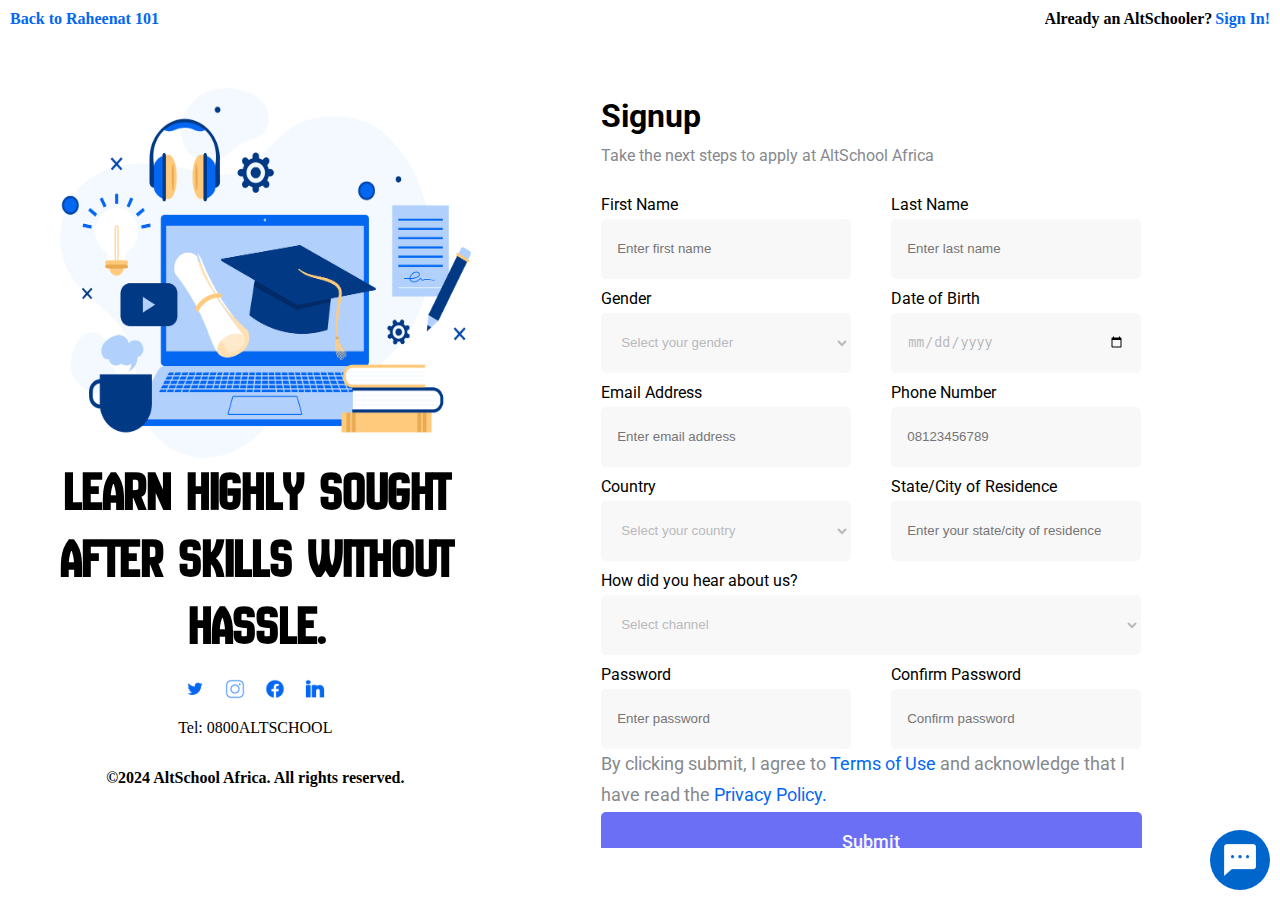
<file: form.html>
<!DOCTYPE html>
<html lang="en">
  <head>
    <meta charset="UTF-8" />
    <meta name="viewport" content="width=device-width, initial-scale=1.0" />
    <link rel="icon" href="Assets/Altschool logo.png" type="image/png" />
    <link rel="stylesheet" href="form.css" />

    <title>Unlock Your Potential with Altschool</title>
    <link rel="preconnect" href="https://fonts.googleapis.com" />
    <link rel="preconnect" href="https://fonts.gstatic.com" crossorigin />
    <link
      href="https://fonts.googleapis.com/css2?family=New+Amsterdam&display=swap"
      rel="stylesheet"
    />
    <link rel="preconnect" href="https://fonts.googleapis.com" />
    <link rel="preconnect" href="https://fonts.gstatic.com" crossorigin />
    <link
      href="https://fonts.googleapis.com/css2?family=New+Amsterdam&family=Roboto:ital,wght@0,100;0,300;0,400;0,500;0,700;0,900;1,100;1,300;1,400;1,500;1,700;1,900&display=swap"
      rel="stylesheet"
    />
  </head>

  <body>
    <nav>
      <a href="./index.html" target="_blank" class="back">
        <b>Back to Raheenat 101</b></a
      >
      <ul>
        <li><b>Already an AltSchooler?</b></li>

        <li>
          <a
            href="https://portal.altschoolafrica.com/auth/login"
            target="_blank"
          >
            <b>Sign In!</b>
          </a>
        </li>
      </ul>
    </nav>

    <section class="content">
      <div class="left">
        <img
          class="icon"
          alt="An icon depicting learning related things"
          src="./Assets/https___res.cloudinary.com_talentql-inc_image_upload_v1703728439_student-portal_academic_zzg4hi.png"
        />
        <div class="information">
          <p class="tag_line">
            <b> Learn highly sought after skills without hassle.</b>
          </p>
          <div class="contact">
            <a href="https://x.com/altschoolafrica" target="_blank">
              <img src="./Assets/icons8-twitter-48.png" alt="Twitter logo" />
            </a>
            <a
              href="https://www.instagram.com/altschoolafrica/"
              target="_blank"
            >
              <img
                src="./Assets/icons8-instagram-50.png"
                alt="Instagram logo"
              />
            </a>
            <a
              href="https://web.facebook.com/AltSchoolAfrica?_rdc=1&_rdr"
              target="_blank"
            >
              <img src="./Assets/icons8-facebook-50.png" alt="Facebook logo" />
            </a>
            <a
              href="https://www.linkedin.com/school/altschoolafrica"
              target="_blank"
            >
              <img
                src="./Assets/icons8-linkedin-2-50.png"
                alt="Linkedin logo"
              />
            </a>
          </div>
          <p>Tel: 0800ALTSCHOOL</p>
          <p><b>©2024 AltSchool Africa. All rights reserved.</b></p>
        </div>
      </div>

      <div class="right">
        <h1>Signup</h1>
        <p class="intro">Take the next steps to apply at AltSchool Africa</p>

        <form>
          <div class="actual_form">
            <div class="form_grid">
              <div class="form_item">
                <label for="fname">First Name</label>
                <input
                  type="text"
                  id="fname"
                  name="fname"
                  placeholder="Enter first name"
                />
              </div>
              <div class="form_item">
                <label for="lname">Last Name</label>
                <input
                  type="text"
                  name="lname"
                  id="lname"
                  placeholder="Enter last name"
                />
              </div>
              <div class="form_item">
                <label for="gender">Gender</label>

                <select id="gender" name="gender">
                  <option value="" disabled selected hidden>
                    Select your gender
                  </option>
                  <option value="Option 1">Male</option>
                  <option value="Option 2">Female</option>
                </select>
              </div>
              <div class="form_item">
                <label for="dob"> Date of Birth</label>
                <input
                  type="date"
                  name="dob"
                  id="dob"
                  placeholder="Enter last name"
                />
              </div>
              <div class="form_item">
                <label for="email">Email Address</label>
                <input
                  type="email"
                  name="email"
                  id="email"
                  placeholder="Enter email address"
                />
              </div>
              <div class="form_item">
                <label for="pnumber">Phone Number</label>
                <input
                  type="tel"
                  name="pnumber"
                  id="pnumber"
                  placeholder="08123456789"
                />
              </div>
              <div class="form_item">
                <label for="country">Country</label>
                <select id="country" name="country">
                  <option value="" disabled selected hidden>
                    Select your country
                  </option>
                  <option value="AF">Afghanistan</option>
                  <option value="AL">Albania</option>
                  <option value="DZ">Algeria</option>
                  <option value="AS">American Samoa</option>
                  <option value="AD">Andorra</option>
                  <option value="AO">Angola</option>
                  <option value="AI">Anguilla</option>
                  <option value="AQ">Antarctica</option>
                  <option value="AG">Antigua and Barbuda</option>
                  <option value="AR">Argentina</option>
                  <option value="AM">Armenia</option>
                  <option value="AW">Aruba</option>
                  <option value="AU">Australia</option>
                  <option value="AT">Austria</option>
                  <option value="AZ">Azerbaijan</option>
                  <option value="BS">Bahamas</option>
                  <option value="BH">Bahrain</option>
                  <option value="BD">Bangladesh</option>
                  <option value="BB">Barbados</option>
                  <option value="BY">Belarus</option>
                  <option value="BE">Belgium</option>
                  <option value="BZ">Belize</option>
                  <option value="BJ">Benin</option>
                  <option value="BM">Bermuda</option>
                  <option value="BT">Bhutan</option>
                  <option value="BO">Bolivia</option>
                  <option value="BA">Bosnia and Herzegovina</option>
                  <option value="BW">Botswana</option>
                  <option value="BV">Bouvet Island</option>
                  <option value="BR">Brazil</option>
                  <option value="IO">British Indian Ocean Territory</option>
                  <option value="BN">Brunei Darussalam</option>
                  <option value="BG">Bulgaria</option>
                  <option value="BF">Burkina Faso</option>
                  <option value="BI">Burundi</option>
                  <option value="CV">Cabo Verde</option>
                  <option value="KH">Cambodia</option>
                  <option value="CM">Cameroon</option>
                  <option value="CA">Canada</option>
                  <option value="KY">Cayman Islands</option>
                  <option value="CF">Central African Republic</option>
                  <option value="TD">Chad</option>
                  <option value="CL">Chile</option>
                  <option value="CN">China</option>
                  <option value="CX">Christmas Island</option>
                  <option value="CC">Cocos (Keeling) Islands</option>
                  <option value="CO">Colombia</option>
                  <option value="KM">Comoros</option>
                  <option value="CD">Congo (Kinshasa)</option>
                  <option value="CG">Congo (Brazzaville)</option>
                  <option value="CK">Cook Islands</option>
                  <option value="CR">Costa Rica</option>
                  <option value="CI">Côte d'Ivoire</option>
                  <option value="HR">Croatia</option>
                  <option value="CU">Cuba</option>
                  <option value="CW">Curaçao</option>
                  <option value="CY">Cyprus</option>
                  <option value="CZ">Czech Republic</option>
                  <option value="DK">Denmark</option>
                  <option value="DJ">Djibouti</option>
                  <option value="DM">Dominica</option>
                  <option value="DO">Dominican Republic</option>
                  <option value="EC">Ecuador</option>
                  <option value="EG">Egypt</option>
                  <option value="SV">El Salvador</option>
                  <option value="GQ">Equatorial Guinea</option>
                  <option value="ER">Eritrea</option>
                  <option value="EE">Estonia</option>
                  <option value="ET">Ethiopia</option>
                  <option value="FK">Falkland Islands (Malvinas)</option>
                  <option value="FO">Faroe Islands</option>
                  <option value="FJ">Fiji</option>
                  <option value="FI">Finland</option>
                  <option value="FR">France</option>
                  <option value="GF">French Guiana</option>
                  <option value="PF">French Polynesia</option>
                  <option value="TF">French Southern Territories</option>
                  <option value="GA">Gabon</option>
                  <option value="GM">Gambia</option>
                  <option value="GE">Georgia</option>
                  <option value="DE">Germany</option>
                  <option value="GH">Ghana</option>
                  <option value="GI">Gibraltar</option>
                  <option value="GR">Greece</option>
                  <option value="GL">Greenland</option>
                  <option value="GD">Grenada</option>
                  <option value="GP">Guadeloupe</option>
                  <option value="GU">Guam</option>
                  <option value="GT">Guatemala</option>
                  <option value="GG">Guernsey</option>
                  <option value="GN">Guinea</option>
                  <option value="GW">Guinea-Bissau</option>
                  <option value="GY">Guyana</option>
                  <option value="HT">Haiti</option>
                  <option value="HM">Heard Island and McDonald Islands</option>
                  <option value="VA">Holy See (Vatican City State)</option>
                  <option value="HN">Honduras</option>
                  <option value="HK">Hong Kong</option>
                  <option value="HU">Hungary</option>
                  <option value="IS">Iceland</option>
                  <option value="IN">India</option>
                  <option value="ID">Indonesia</option>
                  <option value="IR">Iran</option>
                  <option value="IQ">Iraq</option>
                  <option value="IE">Ireland</option>
                  <option value="IM">Isle of Man</option>
                  <option value="IL">Israel</option>
                  <option value="IT">Italy</option>
                  <option value="JM">Jamaica</option>
                  <option value="JP">Japan</option>
                  <option value="JE">Jersey</option>
                  <option value="JO">Jordan</option>
                  <option value="KZ">Kazakhstan</option>
                  <option value="KE">Kenya</option>
                  <option value="KI">Kiribati</option>
                  <option value="KP">Korea (North)</option>
                  <option value="KR">Korea (South)</option>
                  <option value="KW">Kuwait</option>
                  <option value="KG">Kyrgyzstan</option>
                  <option value="LA">Laos</option>
                  <option value="LV">Latvia</option>
                  <option value="LB">Lebanon</option>
                  <option value="LS">Lesotho</option>
                  <option value="LR">Liberia</option>
                  <option value="LY">Libya</option>
                  <option value="LI">Liechtenstein</option>
                  <option value="LT">Lithuania</option>
                  <option value="LU">Luxembourg</option>
                  <option value="MO">Macao</option>
                  <option value="MK">Macedonia</option>
                  <option value="MG">Madagascar</option>
                  <option value="MW">Malawi</option>
                  <option value="MY">Malaysia</option>
                  <option value="MV">Maldives</option>
                  <option value="ML">Mali</option>
                  <option value="MT">Malta</option>
                  <option value="MH">Marshall Islands</option>
                  <option value="MQ">Martinique</option>
                  <option value="MR">Mauritania</option>
                  <option value="MU">Mauritius</option>
                  <option value="YT">Mayotte</option>
                  <option value="MX">Mexico</option>
                  <option value="FM">Micronesia</option>
                  <option value="MD">Moldova</option>
                  <option value="MC">Monaco</option>
                  <option value="MN">Mongolia</option>
                  <option value="ME">Montenegro</option>
                  <option value="MS">Montserrat</option>
                  <option value="MA">Morocco</option>
                  <option value="MZ">Mozambique</option>
                  <option value="MM">Myanmar</option>
                  <option value="NA">Namibia</option>
                  <option value="NR">Nauru</option>
                  <option value="NP">Nepal</option>
                  <option value="NL">Netherlands</option>
                  <option value="NC">New Caledonia</option>
                  <option value="NZ">New Zealand</option>
                  <option value="NI">Nicaragua</option>
                  <option value="NE">Niger</option>
                  <option value="NG">Nigeria</option>
                  <option value="NU">Niue</option>
                  <option value="NF">Norfolk Island</option>
                  <option value="MP">Northern Mariana Islands</option>
                  <option value="NO">Norway</option>
                  <option value="OM">Oman</option>
                  <option value="PK">Pakistan</option>
                  <option value="PW">Palau</option>
                  <option value="PS">Palestinian Territory</option>
                  <option value="PA">Panama</option>
                  <option value="PG">Papua New Guinea</option>
                  <option value="PY">Paraguay</option>
                  <option value="PE">Peru</option>
                  <option value="PH">Philippines</option>
                  <option value="PN">Pitcairn</option>
                  <option value="PL">Poland</option>
                  <option value="PT">Portugal</option>
                  <option value="PR">Puerto Rico</option>
                  <option value="QA">Qatar</option>
                  <option value="RE">Réunion</option>
                  <option value="RO">Romania</option>
                  <option value="RU">Russian Federation</option>
                  <option value="RW">Rwanda</option>
                  <option value="BL">Saint Barthélemy</option>
                  <option value="SH">
                    Saint Helena, Ascension and Tristan da Cunha
                  </option>
                  <option value="KN">Saint Kitts and Nevis</option>
                  <option value="LC">Saint Lucia</option>
                  <option value="MF">Saint Martin (French part)</option>
                  <option value="PM">Saint Pierre and Miquelon</option>
                  <option value="VC">Saint Vincent and the Grenadines</option>
                  <option value="WS">Samoa</option>
                  <option value="SM">San Marino</option>
                  <option value="ST">Sao Tome and Principe</option>
                  <option value="SA">Saudi Arabia</option>
                  <option value="SN">Senegal</option>
                  <option value="RS">Serbia</option>
                  <option value="SC">Seychelles</option>
                  <option value="SL">Sierra Leone</option>
                  <option value="SG">Singapore</option>
                  <option value="SX">Sint Maarten (Dutch part)</option>
                  <option value="SK">Slovakia</option>
                  <option value="SI">Slovenia</option>
                  <option value="SB">Solomon Islands</option>
                  <option value="SO">Somalia</option>
                  <option value="ZA">South Africa</option>
                  <option value="GS">
                    South Georgia and the South Sandwich Islands
                  </option>
                  <option value="SS">South Sudan</option>
                  <option value="ES">Spain</option>
                  <option value="LK">Sri Lanka</option>
                  <option value="SD">Sudan</option>
                  <option value="SR">Suriname</option>
                  <option value="SJ">Svalbard and Jan Mayen</option>
                  <option value="SE">Sweden</option>
                  <option value="CH">Switzerland</option>
                  <option value="SY">Syrian Arab Republic</option>
                  <option value="TW">Taiwan</option>
                  <option value="TJ">Tajikistan</option>
                  <option value="TZ">Tanzania</option>
                  <option value="TH">Thailand</option>
                  <option value="TL">Timor-Leste</option>
                  <option value="TG">Togo</option>
                  <option value="TK">Tokelau</option>
                  <option value="TO">Tonga</option>
                  <option value="TT">Trinidad and Tobago</option>
                  <option value="TN">Tunisia</option>
                  <option value="TR">Turkey</option>
                  <option value="TM">Turkmenistan</option>
                  <option value="TC">Turks and Caicos Islands</option>
                  <option value="TV">Tuvalu</option>
                  <option value="UG">Uganda</option>
                  <option value="UA">Ukraine</option>
                  <option value="AE">United Arab Emirates</option>
                  <option value="GB">United Kingdom</option>
                  <option value="US">United States</option>
                  <option value="UY">Uruguay</option>
                  <option value="UZ">Uzbekistan</option>
                  <option value="VU">Vanuatu</option>
                  <option value="VE">Venezuela</option>
                  <option value="VN">Viet Nam</option>
                  <option value="VG">Virgin Islands (British)</option>
                  <option value="VI">Virgin Islands (U.S.)</option>
                  <option value="WF">Wallis and Futuna</option>
                  <option value="EH">Western Sahara</option>
                  <option value="YE">Yemen</option>
                  <option value="ZM">Zambia</option>
                  <option value="ZW">Zimbabwe</option>
                </select>
              </div>
              <div class="form_item">
                <label for="residence">State/City of Residence</label>
                <input
                  type="text"
                  name="residence"
                  id="residence"
                  placeholder="Enter your state/city of residence"
                />
              </div>
              <div class="form_item">
                <label for="channel">How did you hear about us?</label>
                <select name="channel" id="channel">
                  <option value="" disabled selected hidden>
                    Select channel
                  </option>
                  <option value="Twitter">Twitter</option>

                  <option value="Facebook">Facebook</option>
                  <option value="Linkedin">Linkedin</option>
                  <option value="Youtube">Youtube</option>
                  <option value="Friend">Friend</option>
                  <option value="Whatsapp">Whatsapp</option>
                  <option value="Instagram">Instagram</option>
                  <option value="Bill Board">Bill Board</option>
                  <option value="Sales officer">Sales officer</option>
                  <option value="Other">Other</option>
                </select>
              </div>
              <div class="form_item">
                <label for="password">Password</label>
                <input
                  type="password"
                  name="password"
                  id="password"
                  placeholder="Enter password"
                />
              </div>
              <div class="form_item">
                <label for="confirm_password">Confirm Password</label>
                <input
                  id="confirm_password"
                  type="password"
                  name="confirm_password"
                  placeholder="Confirm password"
                />
              </div>
            </div>

            <p>
              By clicking submit, I agree to
              <a
                href="https://altschoolafrica.com/terms-and-conditions"
                target="_blank"
                >Terms of Use</a
              >
              and acknowledge that I have read the
              <a
                href="https://altschoolafrica.com/terms-and-conditions"
                target="_blank"
                >Privacy Policy.</a
              >
            </p>
            <input class="submit" type="submit" value="Submit" />
          </div>
        </form>
      </div>
    </section>
    <div class="chat">
      <a href="">
        <div class="container">
          <img src="./Assets/icons8-chat-48.png" alt="chat" class="chat_icon" />
        </div>
      </a>
    </div>
  </body>
</html>
</file>
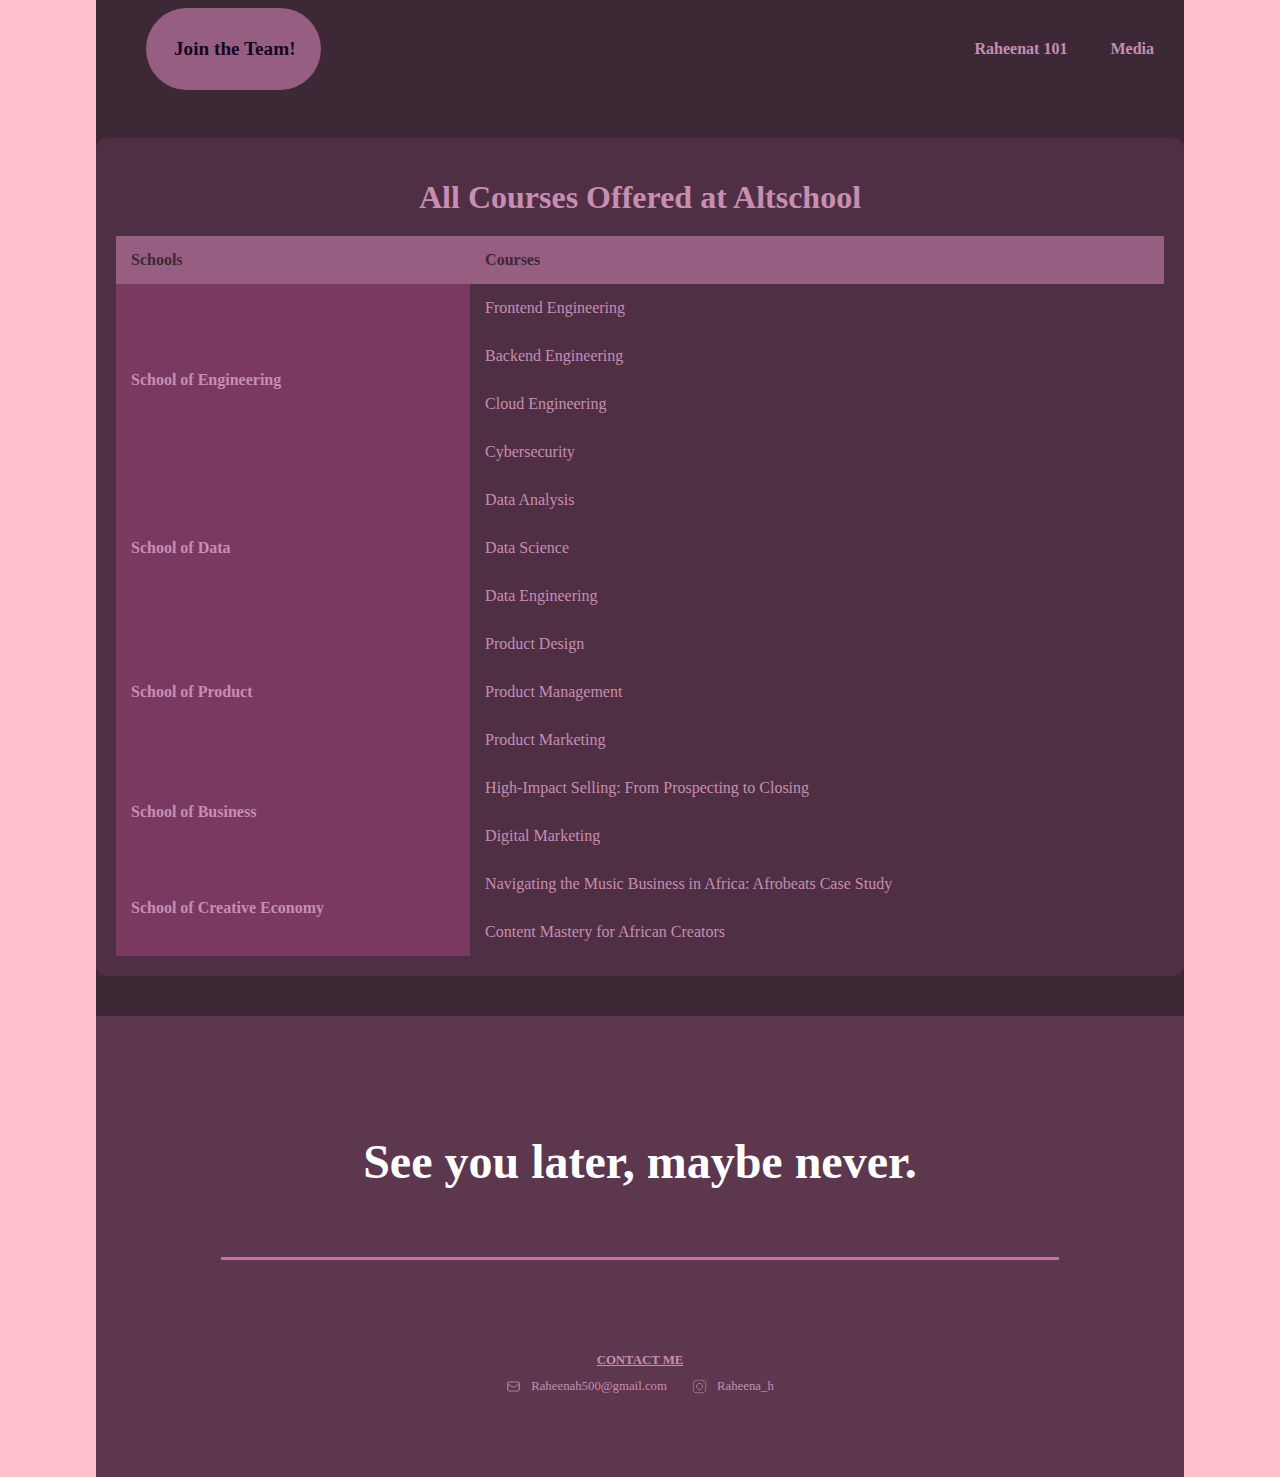
<file: table.html>
<!DOCTYPE html>
<html lang="en">
  <head>
    <meta charset="UTF-8" />
    <meta name="viewport" content="width=device-width, initial-scale=1.0" />
    <title>Table</title>
    <link rel="stylesheet" href="table.css" />
    <link rel="icon" href="/Assets/Title.jpg" type="image/icon type" />
  </head>
  <body>
    <main>
      <nav>
        <ul>
          <li><a href="./form.html" target="_blank">Join the Team!</a></li>
          <li><a href="./index.html">Raheenat 101</a></li>
          <li><a href="./media.html">Media</a></li>
        </ul>
      </nav>
      <section class="table_section">
        <h1 class="table_title">All Courses Offered at Altschool</h1>
        <table>
          <thead>
            <tr>
              <th>Schools</th>
              <th>Courses</th>
            </tr>
          </thead>
          <tbody>
            <tr>
              <td rowspan="4" class="school_cell">School of Engineering</td>
              <td>Frontend Engineering</td>
            </tr>
            <tr>
              <td>Backend Engineering</td>
            </tr>
            <tr>
              <td>Cloud Engineering</td>
            </tr>
            <tr>
              <td>Cybersecurity</td>
            </tr>
            <tr>
              <td rowspan="3" class="school_cell">School of Data</td>
              <td>Data Analysis</td>
            </tr>
            <tr>
              <td>Data Science</td>
            </tr>
            <tr>
              <td>Data Engineering</td>
            </tr>
            <tr>
              <td rowspan="3" class="school_cell">School of Product</td>
              <td>Product Design</td>
            </tr>
            <tr>
              <td>Product Management</td>
            </tr>
            <tr>
              <td>Product Marketing</td>
            </tr>
            <tr>
              <td rowspan="2" class="school_cell">School of Business</td>
              <td>High-Impact Selling: From Prospecting to Closing</td>
            </tr>
            <tr>
              <td>Digital Marketing</td>
            </tr>
            <tr>
              <td rowspan="2" class="school_cell">
                School of Creative Economy
              </td>
              <td>
                Navigating the Music Business in Africa: Afrobeats Case Study
              </td>
            </tr>
            <tr>
              <td>Content Mastery for African Creators</td>
            </tr>
          </tbody>
        </table>
      </section>
      <footer class="footer">
        <div class="footer_con">
          <p class="closing_tag">See you later, maybe never.</p>
          <div class="footer_line"></div>
          <div class="bottom">
            <div class="contact">
              <p class="contact_head">CONTACT ME</p>
              <div class="channel_container">
                <div class="channel">
                  <img src="Assets/icons8-email-48.png" alt="Email Icon" />
                  <p>Raheenah500@gmail.com</p>
                </div>
                <div class="channel">
                  <img
                    src="Assets/icons8-instagram-50 (1).png"
                    alt="Instagram Icon"
                  />
                  <p>Raheena_h</p>
                </div>
              </div>
            </div>
          </div>
        </div>
      </footer>
    </main>
  </body>
</html>
</file>
<file: form.css>
:root {
  --input: #f9f8f8;
  --input_text: #b8b9bd;
  --back_to_top: #0066cc;
  --submit: #6a6ff5;
  --grey_text: #86898e;
  --blue_text: #0367f2;
  --blue_shadow: #217af6;
  --submit_hover: #7376c6;
  --black: #000000;
}
@font-face {
  font-family: "New Amsterdam", sans-serif;
  font-weight: 400;
  font-style: normal;
}

body {
  margin: 0;
  /* width: 100vw; */
}

nav {
  color: var(--black);
  padding: 10px;
  display: flex;
  flex-direction: row;
  align-items: center;
  box-sizing: border-box;
  width: 100%;
  margin: 0;
  /* padding-left: 20px;
  padding-right: 20px; */
}

.back {
  text-decoration: none;
  display: inline;
  color: var(--blue_text);
}

nav ul {
  list-style-type: none;
  display: flex;
  flex-wrap: nowrap;
  overflow: hidden;
  margin: 0;
  padding: 0;
  margin-left: auto;
}

nav ul a {
  text-decoration: none;
  color: var(--blue_text);
  margin-left: 3px;
}
.content {
  display: grid;
  grid-template-columns: 1.4fr 2fr;
  gap: 40px;
  margin: 0;
  position: relative;
  width: 100%;
  /* background-color: #0367F2; */
  /* padding-left: 60px; */
  /* padding-right: 60px; */
}

.left,
.right {
  box-sizing: border-box;
  padding: 50px;
  /* background-color: var(--submit); */
}
.left {
}

.right::-webkit-scrollbar {
  display: none;
}
.right {
  max-height: 90dvh;
  overflow-y: scroll;
}
.information {
  display: flex;
  flex-direction: column;
  justify-content: center;
  align-items: center;
}
.tag_line {
  font-size: 1.5em;
  font-family: "New Amsterdam", sans-serif;
  color: var(--black);
  font-size: 3.5rem;
  font-weight: 500;
  text-align: center;
  margin-left: 5px;
  /* background-color: var(--submit); */
  margin-top: -5px;
  /* line-height: 1.8; */
}
.icon {
  width: 100%;
  height: 370px;
  margin-left: 10px;
}
.contact {
  display: grid;
  grid-template-columns: repeat(4, 1fr);
  justify-content: center;
  margin-top: -35px;
  gap: 20px;
  /* margin: 0; */
}
.contact img {
  width: 20px;
  height: 20px;
}

.form_grid {
  display: grid;
  grid-template-columns: 250px 250px;
  column-gap: 40px;
  row-gap: 10px;
  /* background-color: var(--back_to_top); */
}
.form_item {
  display: flex;
  flex-direction: column;
}
.form_grid :nth-child(9) {
  grid-column: span 2;
}
.form_item label {
  font-size: 1rem;
  font-family: "Roboto", sans-serif;
  color: var(--black);
  font-weight: 400;
  margin-bottom: 5px;
}
.form_item input,
.form_item select {
  width: 100%;
  height: 60px;
  padding: 15px;
  border: 1px solid var(--input);
  border-radius: 5px;
  background-color: var(--input);
  color: var(--input_text);
  box-sizing: border-box;
  transition: box-shadow 0.5s;
}
.form_item input:focus,
.form_item select:focus {
  border-color: var(--blue_text);
  box-shadow: var(--blue_shadow) 0px 0px 5px;
  outline: none;
}
.form_item input:hover,
.form_item select:hover {
  border-color: var(--blue_text);
  outline: none;
}
.actual_form {
  display: flex;
  flex-direction: column;
  justify-content: center;
  align-items: center;
  width: 86%;
}
.actual_form p {
  font-size: 1.1rem;
  font-family: "Roboto", sans-serif;
  color: var(--grey_text);
  font-weight: 400;
  text-align: left;
  margin: 0;
  line-height: 1.8;
}
.actual_form a {
  text-decoration: none;
  color: var(--blue_text);
}
form {
  margin-top: 30px;
}
.submit {
  width: 100%;
  height: 60px;
  background-color: var(--submit);
  color: var(--input);
  border: none;
  border-radius: 5px;
  font-size: 1.1rem;
  font-family: "Roboto", sans-serif;
  font-weight: 500;
  cursor: pointer;
  transition: background-color 0.5s;
}
.submit:hover {
  background-color: var(--submit_hover);
  box-shadow: 0px 4px 8px var(--grey_text);
}
.intro {
  font-size: 1rem;
  font-family: "Roboto", sans-serif;
  color: var(--grey_text);
  font-weight: 400;
  text-align: left;
  margin: 0;
}
.right h1 {
  font-size: 2rem;
  font-family: "Roboto", sans-serif;
  color: var(--black);
  font-weight: 700;
  text-align: left;
  margin: 0;
  line-height: 1.8;
}
.container {
  display: flex;
  flex-direction: column;
  justify-content: center;
  align-items: center;
  width: 60px;
  height: 60px;
  border-radius: 40px;
  position: fixed;
  right: 10px;
  bottom: 10px;
  background-color: var(--back_to_top);
}
.chat_icon {
  width: 40px;
  height: 40px;
}
.chat {
  display: flex;
  flex-direction: row;
  justify-content: center;
  align-items: center;
  box-shadow: 0px 4px 8px var(--grey_text);
  background-color: var(--input);
  /* border-radius: 40px; */
}

@media (max-width: 480px) {
  nav {
    padding: 0.5em;
  }

  .right {
    margin-bottom: 0.5em;
    /* max-height: 100dvh; */
  }
  .left {
    display: none;
  }

  .icon {
    width: 100px;
  }

  .contact img {
    width: 30px;
  }
  .form_grid {
    display: flex;
    flex-direction: column;
    column-gap: 40px;
    row-gap: 10px;
    /* background-color: var(--back_to_top); */
  }
  .actual_form {
    display: flex;
    flex-direction: column;
    justify-content: center;
    align-items: center;
    /* width: 86%; */
  }
  .actual_form p {
    font-size: 1.1rem;
    font-family: "Roboto", sans-serif;
    color: var(--grey_text);
    font-weight: 400;
    text-align: left;
    margin: 0;
    line-height: 1.8;
  }
  .actual_form a {
    text-decoration: none;
    color: var(--blue_text);
  }
  form {
    margin-top: 30px;
  }
  .content {
    display: flex;
    flex-direction: column;
    gap: 40px;
    margin: 0;
    position: relative;
    width: 100%;
    /* background-color: #0367F2; */
    /* padding-left: 60px; */
    /* padding-right: 60px; */
  }
}

@media (max-width: 1024px) and (min-width: 481px) {
    nav {
    padding: 0.5em;
  }

  .right {
    margin-bottom: 0.5em;
    /* max-height: 100dvh; */
  }
  .left {
    display: none;
  }

  .icon {
    width: 100px;
  }

  .contact img {
    width: 30px;
  }
  .form_grid {
    display: grid;
grid-template-columns: 1fr 1fr;
    column-gap: 40px;
    row-gap: 10px;
    /* background-color: var(--back_to_top); */
  }
  .actual_form {
    display: flex;
    flex-direction: column;
    justify-content: center;
    align-items: center;
    width: 100%;
    justify-self: center;
  }
  form{
    justify-self: center;
    width: 100%;
    margin: 0 auto;
  }
  .actual_form p {
    font-size: 1.1rem;
    font-family: "Roboto", sans-serif;
    color: var(--grey_text);
    font-weight: 400;
    text-align: left;
    margin: 0;
    line-height: 1.8;
  }
  .actual_form a {
    text-decoration: none;
    color: var(--blue_text);
  }
  form {
    margin-top: 30px;
  }
  .content {
    display: flex;
    flex-direction: column;
    gap: 40px;
    margin: 0;
    position: relative;
    width: 100%;
    /* background-color: #0367F2; */
    /* padding-left: 60px; */
    /* padding-right: 60px; */
  }
}
</file>
<file: table.css>
:root {
  --light_text: #c78eb2;
  --line: #d46bad;
  --background3: #5c374e;
  --dark_text: #16051d;
  --bacground: #3d2835;
  --background2: #4f2f43;
  --back_to_top: #4c1b39;
  --light: #c07ca6;
  --medium: #7a3961;
  --shadow: #240116;
  --button: #965f81;
  --cardback: #eeabd4;
  --button_hover: #c07ca6;
  --black: #000000;
  --answer: #a3688c;
}
main {
  max-width: 85dvw;
  margin: 0 auto;
  background-color: var(--bacground);
}
body {
  margin: 0 auto;
  /* background-color: var(--bacground); */
  font-family: "DM Serif Text";
  background-color: pink;
  /* width: 80dvw; */
}
nav {
  color: var(--black);
  padding: 10px;
  display: flex;
  flex-direction: row;
  align-items: center;
  box-sizing: border-box;
  width: 100%;
  margin: 0;
  padding-block: 8px;
  /* padding-left: 20px;
  padding-right: 20px; */
}
nav ul {
  list-style-type: none;
  display: flex;
  flex-wrap: nowrap;
  overflow: hidden;
  align-items: center;
  margin: 0;
  padding: 0;
  width: 100%;
}

nav ul a {
  text-decoration: none;
  color: var(--light_text);
  margin-inline-start: 3px;
}
nav ul li:first-child {
  margin-inline-end: auto;
  background-color: var(--button);
  padding-block: 30px;
  font-size: 1.2rem;
  color: var(--dark_text) !important;
  font-weight: bolder;
  padding-inline: 25px;
  border-radius: 50px;
}
nav ul li:first-child a {
  color: inherit;
}
nav ul li:first-child:hover {
  background-color: var(--button_hover);
  box-shadow: 0px 1px 10px var(--shadow);
}

nav ul li {
  margin-inline-start: 40px;
  font-size: 1rem;
  font-weight: 600;
}
nav ul li:nth-child(3) {
  margin-inline-end: 20px;
}
nav ul li:nth-child(3):hover,
nav ul li:nth-child(2):hover {
  font-size: 1.2rem;
}


.table_section {
  margin: 40px auto;
  padding: 20px;
  background-color: var(--background2);
  border-radius: 10px;
}

.table_title {
  font-size: 2rem;
  color: var(--light_text);
  font-weight: 600;
  text-align: center;
  margin-bottom: 20px;
}

table {
  width: 100%;
  border-collapse: collapse;
}

th, td {
  padding: 15px;
  text-align: left;
  
}

td{
    color: var(--light_text);
}
th {
  background-color: var(--button);
  color: var(--bacground);
  font-weight: 600;
}

td {
  background-color: var(--background2);
}

.school_cell {
  background-color: var(--medium);
  color: var(--light_text);
  font-weight: bold;
}

footer {
  background-color: var(--background3);
  padding: 20px;
  text-align: center;
}

.closing_tag {
  color: var(--light_text);
  font-size: 2rem;
  font-weight: 800;
}

.footer_line {
  width: 100%;
  background-color: var(--line);
  height: 3px;
  margin: 10px 0;
}

.bottom {
  display: flex;
  justify-content: center;
}

.channel_container {
  display: flex;
  flex-direction: row;
  gap: 20px;
}

.channel img {
  width: 30px;
  height: 30px;
}

.channel p {
  font-size: 1rem;
  color: var(--light_text);
  font-weight: 200;
}

footer {
  background-color: var(--background3);
  padding-block-start: 50px;
  display: flex;
  justify-content: center;
}
.closing_tag {
  color: white;
  font-size: 3rem;
  font-weight: 800;
  padding-block: 20px;
  /* margin-inline-start: 90px; */
}
.footer_line {
  width: 100%;
  background-color: var(--line);
  height: 3px;
}
.footer_con {
  width: 80%;
}
.bottom {
  display: flex;
  padding-block: 50px;
}
.channel_container {
  display: flex;
  flex-direction: row;
  margin-block-start: -15px;
  gap: 25px;
  /* padding-block-start: 20px; */
}
.contact_head {
  font-size: 0.8rem;
  color: var(--light_text);
  font-weight: 600;
  padding-block-start: 20px;
  text-decoration: underline;
}
.channel {
  display: flex;
  /* margin-block-start: -15px; */
  flex-direction: row;
  align-content: center;
  justify-content: center;
  gap: 10px;
  /* padding-block: 20px; */
}
.channel img {
  width: 15px;
  height: 15px;
  align-self: center;
}
.channel p {
  font-size: 0.8rem;
  color: var(--light_text);
  font-weight: 200;
}
</file>
